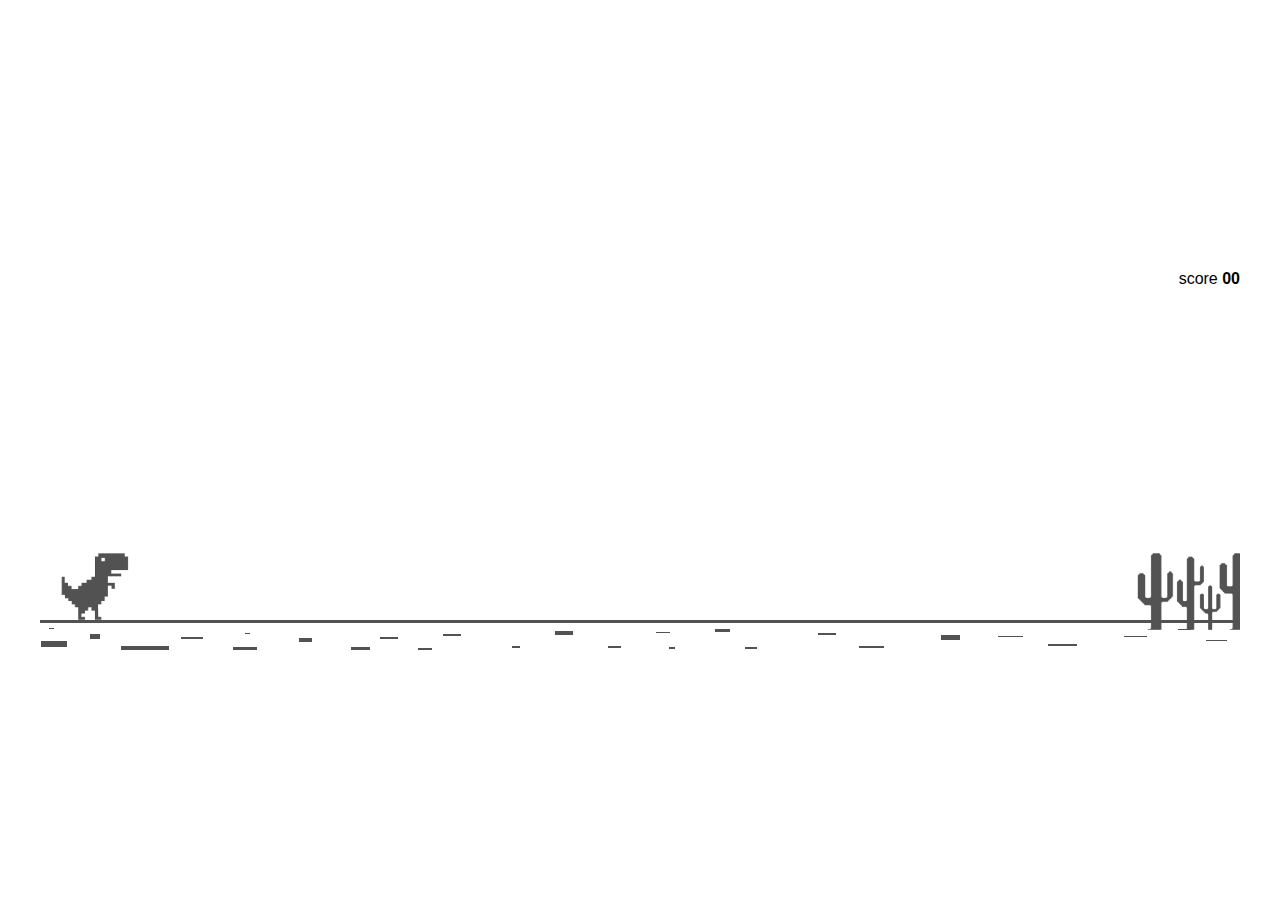
<file: dinogameforMDG/index.html>
<!DOCTYPE html>
<html lang="en">
<head>
    <meta charset="UTF-8">
    <title>Dino Game</title>
    <link rel="stylesheet" href="css/style.css">
</head>
<body>
    <div id="container">
        <div id="dino">
            <img src="assets/dino.png" alt="dino">
        </div>
        <div id="block">
            <img src="assets/block.png" alt="blocks">
        </div>
        <div id="road">  
            <img src="assets/road.png" alt="road">
        </div>
        <div id="cloud">
            <img src="assets/cloud.jpg" alt="cloud">
        </div>
        <div id="score">score <b>00</b></div>
        <div id="gameOver">Game Over</div>
    </div>
    <script src="js/file.js"></script>
</body>
</html>
</file>
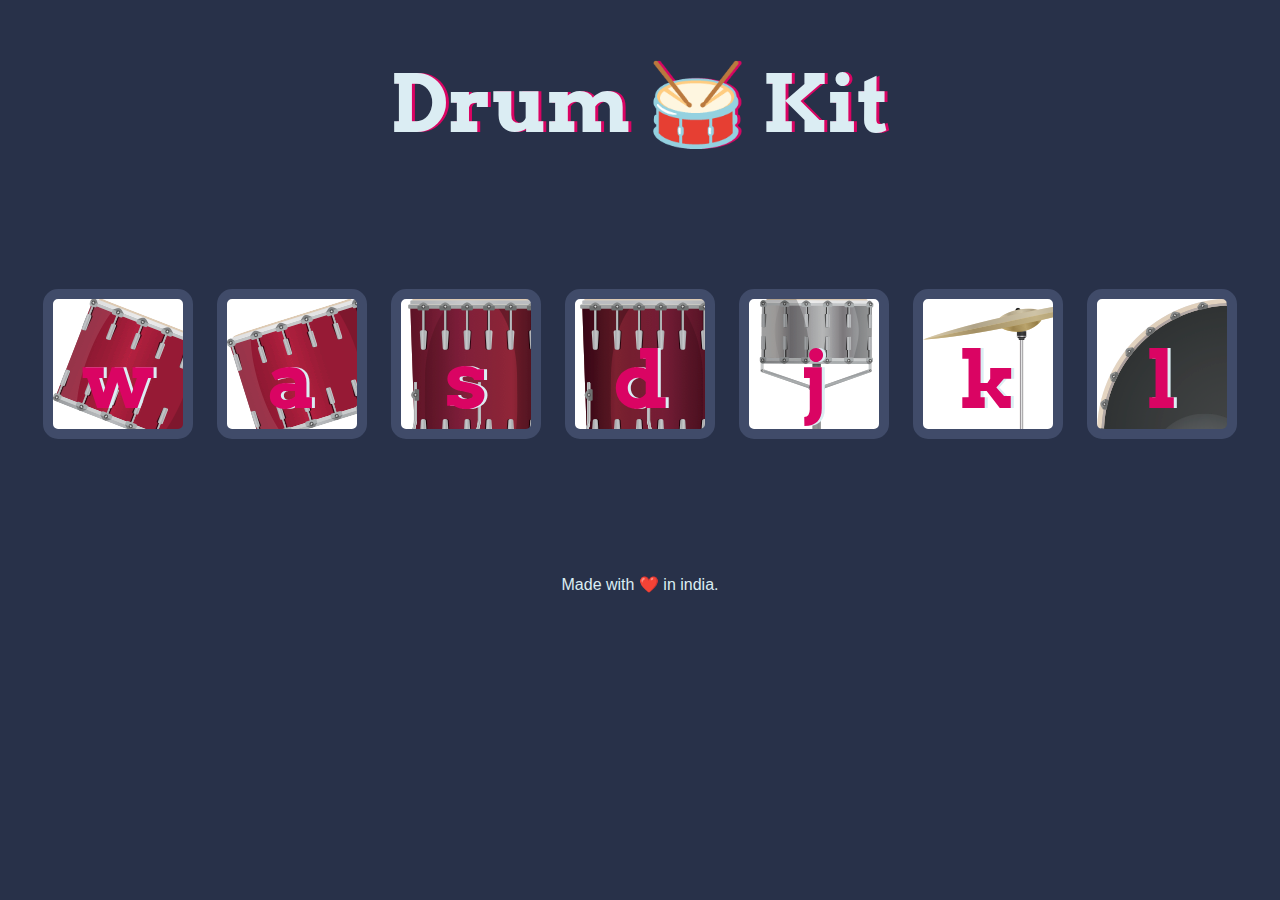
<file: Drum Kit Completed/index.html>
<!DOCTYPE html>
<html lang="en" dir="ltr">

<head>
  <meta charset="utf-8">
  <title>Drum Kit</title>
  <link rel="stylesheet" href="styles.css">
  <link href="https://fonts.googleapis.com/css?family=Arvo" rel="stylesheet">
</head>

<body>
  <h1 id="title">Drum 🥁 Kit</h1>
  <div class="set">
    <button class="w drum">w</button>
    <button class="a drum">a</button>
    <button class="s drum">s</button>
    <button class="d drum">d</button>
    <button class="j drum">j</button>
    <button class="k drum">k</button>
    <button class="l drum">l</button>
  </div>


<script src="index.js" charset="utf-8"></script>

<footer>
  Made with ❤️ in india.
</footer>
</body>
</html>
</file>
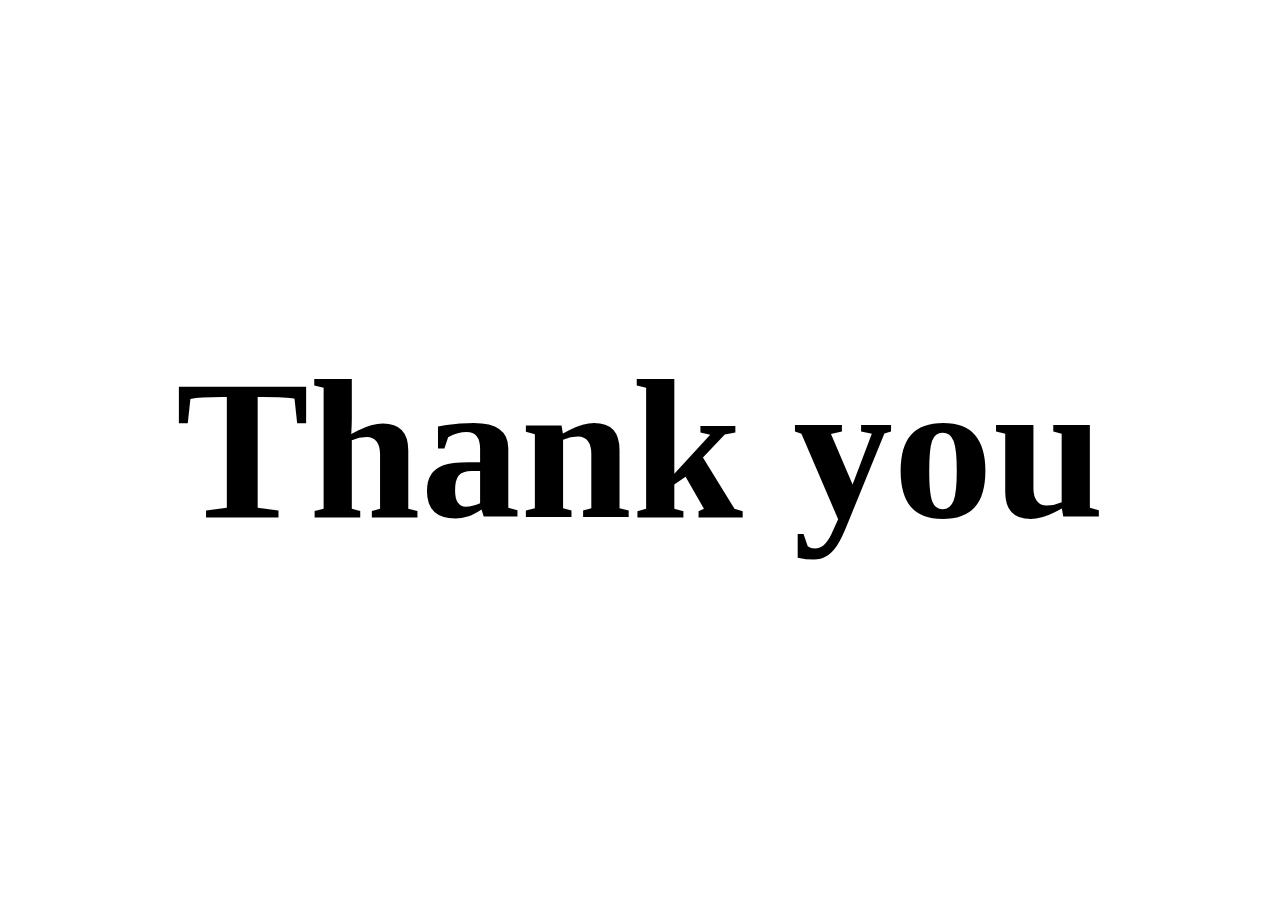
<file: Image Animation/index.html>
<!DOCTYPE html>
<html lang="en">
<head>
    <meta charset="UTF-8">
    <meta http-equiv="X-UA-Compatible" content="IE=edge">
    <meta name="viewport" content="width=device-width, initial-scale=1.0">
    <link rel="stylesheet" href="styles.css">
    <title>JS Animation </title>
    <link rel="icon" href="../images.png/me.svg">
</head>
<body>
<section>
    <h2 >
        Thank you
    </h2>

    <div class="banner">
        <div class="blocks"></div>
    </div>
</section>




<script src="main.js"></script>
</body>

</html>
</file>
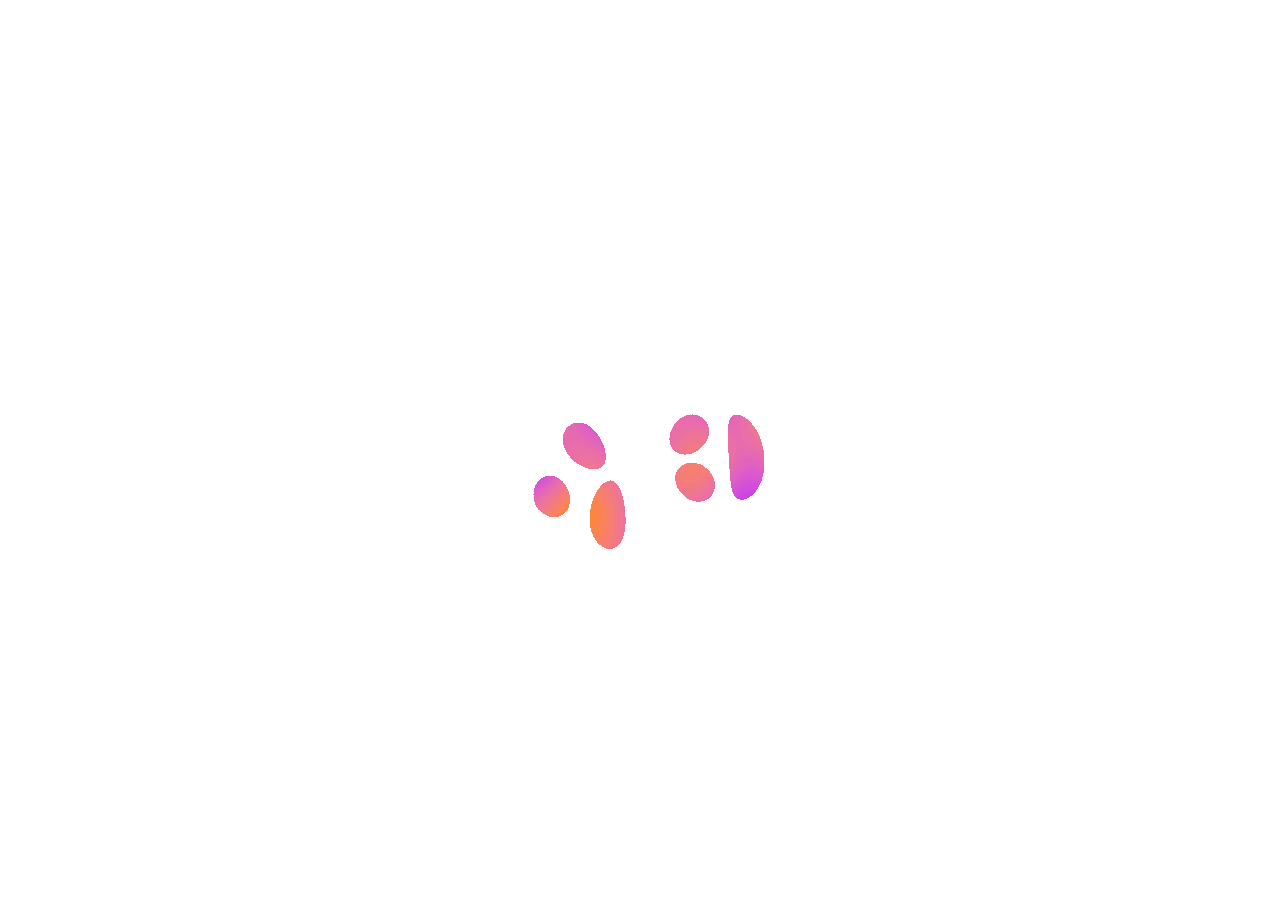
<file: practicearea/index.html>
<!DOCTYPE html>
<html lang="en">
<head>
    <meta charset="UTF-8">
    <meta http-equiv="X-UA-Compatible" content="IE=edge">
    <meta name="viewport" content="width=device-width, initial-scale=1.0">
    <link rel="stylesheet" href="styles.css">
    <title>Document</title>
</head>
<body >
    <div id="loading"></div>
    <h1>hi</h1>
    





    <script>

var x = document.getElementById('loading');

window.addEventListener("load",function(){
    x.styles.display='none';
})
alert("hi")

    </script>
</body>
</html>
</file>
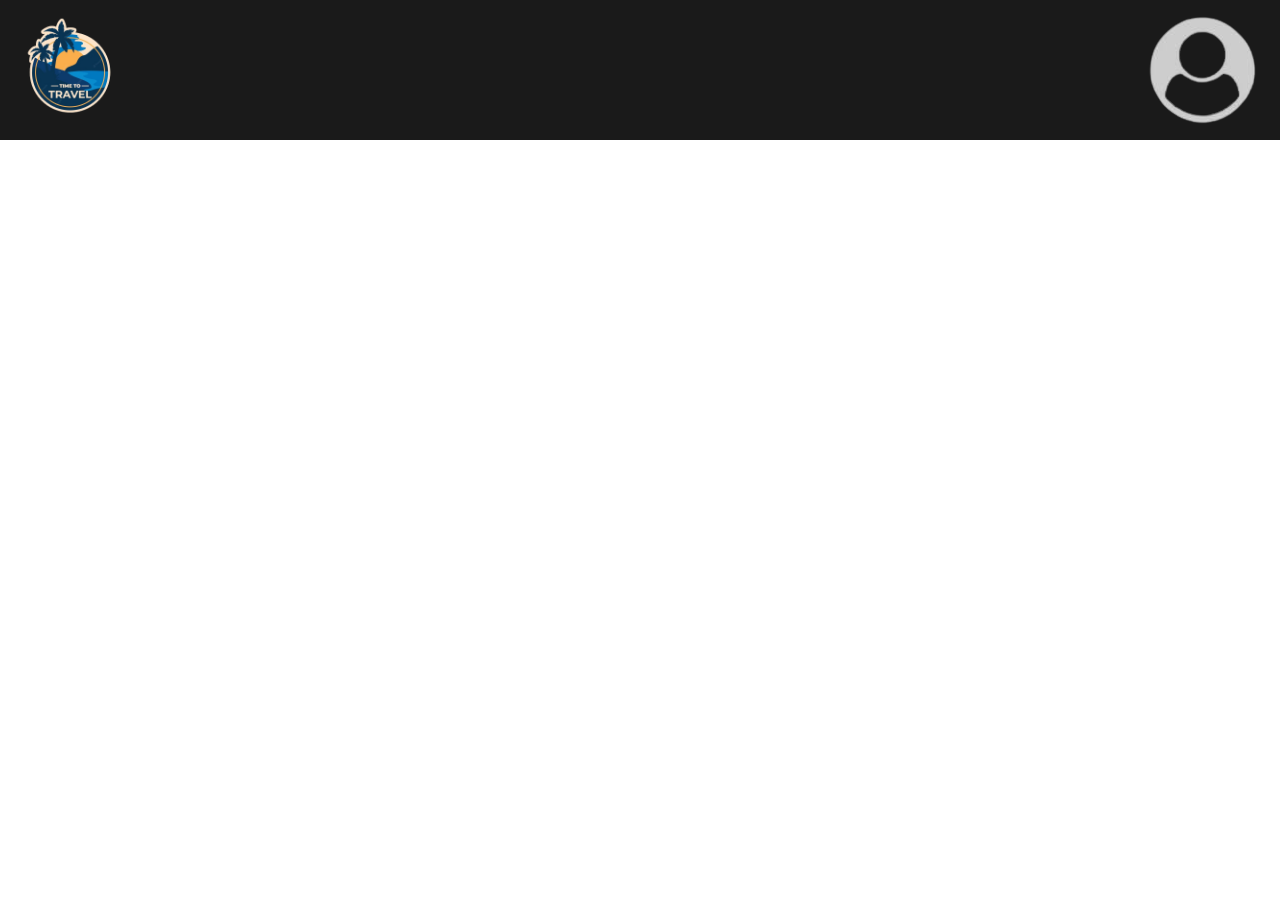
<file: codes with js/drop_down_profile/index.html>
<!DOCTYPE html>
<html lang="en">
<head>
    <meta charset="UTF-8">
    <meta http-equiv="X-UA-Compatible" content="IE=edge">
    <meta name="viewport" content="width=device-width, initial-scale=1.0">
    <link rel="stylesheet" href="styles.css">
    <title>Dashboard</title>
    <link rel="icon" href="../../images.png/me.svg">
</head>
<body>
    <div class="hero">
<nav>
    <img src="images/Travellogo-removebg-preview (2).png" alt="" class="logo">
    <img src="images/download-removebg-preview.png" onclick="toggleMenu()">
    <div class="sub-menu-wrap" id="subMenu">
        <div class="sub-menu">
            <div class="user-info">
                <img src="images/download-removebg-preview.png">
            <h3>Username</h3>
            </div>
            <hr>
            <a href="#"  class="sub-menu-link">
                <img src="images/profile.png" alt="">
                <p>Edii Profile</p>
                <span></span>
            </a>
            <a href="#"  class="sub-menu-link">
                <img src="images/setting.png" alt="">
                <p>Setting</p>
                <span></span>
            </a>
            <a href="#"  class="sub-menu-link">
                <img src="images/help.png" alt="">
                <p>Help & Support</p>
                <span></span>
            </a>
            <a href="../loginpage/index.html"  class="sub-menu-link">
                <img src="images/logout.png" alt="">
                <p>Logout</p>
                <span></span>
            </a>
        </div>
    </div>

    
</nav>

    </div>
<script>

let subMenu=document.getElementById("subMenu")
function toggleMenu(){
    subMenu.classList.toggle("open-menu");
}
</script>
</body>
</html>
</file>
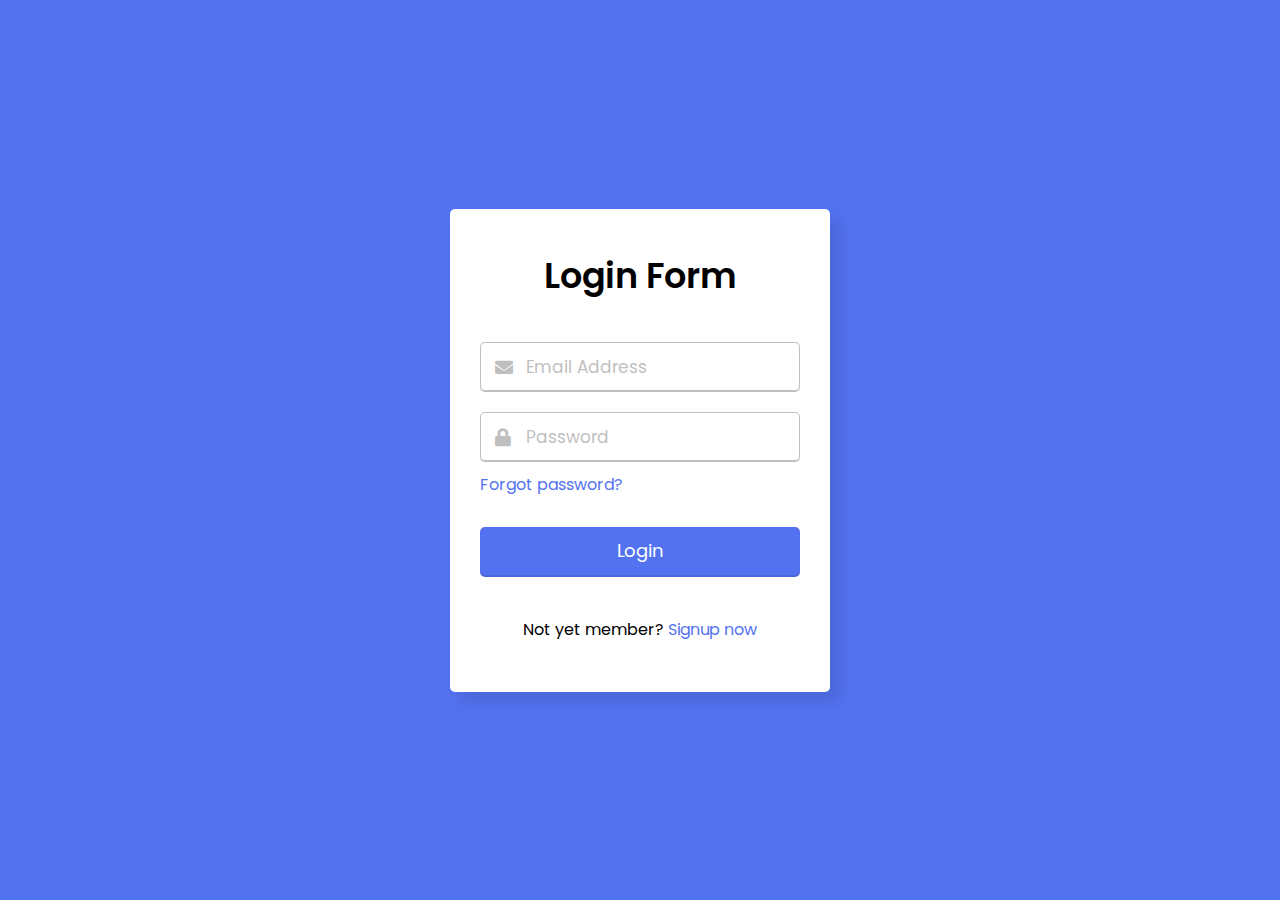
<file: codes with js/loginpage/index.html>
<!DOCTYPE html>
<!-- Coding By CodingNepal - youtube.com/codingnepal -->
<html lang="en">
<head>
  <meta charset="UTF-8">
  <meta name="viewport" content="width=device-width, initial-scale=1.0">
  <title>Login page </title>
  <link rel="stylesheet" href="styles.css">
  <link rel="stylesheet" href="https://cdnjs.cloudflare.com/ajax/libs/font-awesome/5.15.3/css/all.min.css"/>
  <link rel="icon" href="../../images.png/me.svg">
</head>
<body>
  <div class="wrapper">
    <header>Login Form</header>
    <form action="#">
      <div class="field email">
        <div class="input-area">
          <input type="text" placeholder="Email Address">
          <i class="icon fas fa-envelope"></i>
          <i class="error error-icon fas fa-exclamation-circle"></i>
        </div>
        <div class="error error-txt">Email can't be blank</div>
      </div>
      <div class="field password">
        <div class="input-area">
          <input type="password" placeholder="Password">
          <i class="icon fas fa-lock"></i>
          <i class="error error-icon fas fa-exclamation-circle"></i>
        </div>
        <div class="error error-txt">Password can't be blank</div>
      </div>
      <div class="pass-txt"><a href="#">Forgot password?</a></div>
      <input type="submit" value="Login">
    </form>
    <div class="sign-txt">Not yet member? <a href="../signinpage/index.html">Signup now</a></div>
  </div>
  <script src="script.js"></script>
</body>
</html>
</file>
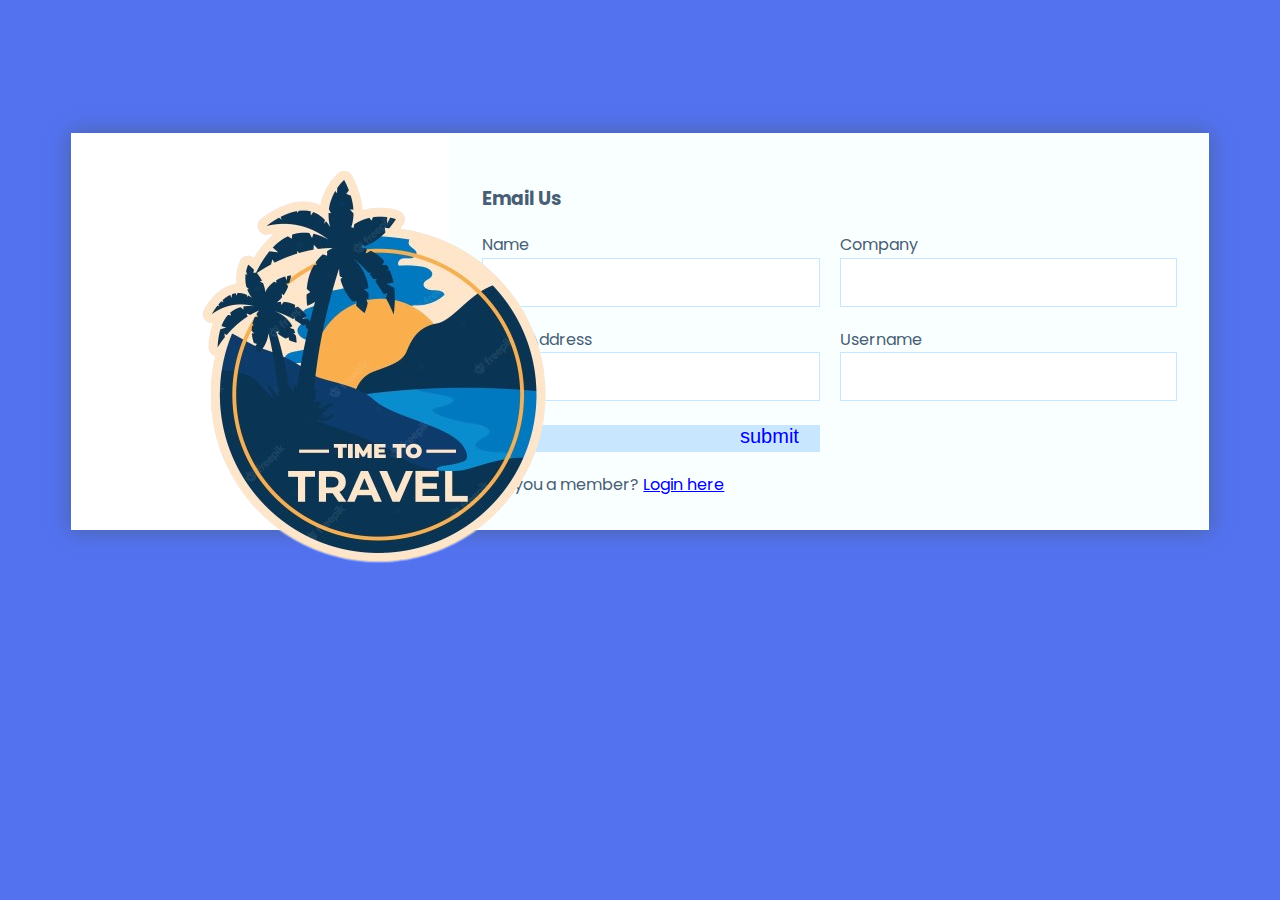
<file: codes with js/signinpage/index.html>
<!DOCTYPE html>
<html lang="en">
<head>
  <meta charset="UTF-8">
  <meta name="viewport" content="width=device-width, initial-scale=1.0">
  <meta http-equiv="X-UA-Compatible" content="ie=edge">
  <title>Signin page</title>
  <link href="https://maxcdn.bootstrapcdn.com/font-awesome/4.7.0/css/font-awesome.min.css" rel="stylesheet" integrity="sha384-wvfXpqpZZVQGK6TAh5PVlGOfQNHSoD2xbE+QkPxCAFlNEevoEH3Sl0sibVcOQVnN" crossorigin="anonymous">
  <link rel="stylesheet" href="https://cdnjs.cloudflare.com/ajax/libs/animate.css/3.5.2/animate.css" />
  <link rel="stylesheet" href="styles.css">
  <link rel="icon" href="../../images.png/me.svg">
</head>
<body>
  <div class="container">
    <h1 class="brand"><span>      </span>   </h1>
    <div class="wrapper">
      <div class="company-info">


      </div>
      <div class="contact">
        <h3>Email Us</h3>
        <div class="alert">Your message has been sent</div>
        <form id="contactForm">
          <p>
            <label>Name</label>
            <input type="text" name="name" id="name" required>
          </p>
          <p>
            <label>Company</label>
            <input type="text" name="company" id="company">
          </p>
          <p>
            <label>Email Address</label>
            <input type="email" name="email" id="email" required>
          </p>

          <p>
            <label>Username</label>
            <input type="text" name="name" id="name" required>
          </p>
    <p>
        <button  class="btn" ></button><a class="link_design" href="../drop_down_profile/index.html">submit</a>
    </p>   
    <p>
          <div class="sign-txt">Are you a member? <a href="../loginpage/index.html">Login here</a></div>
    </p>    
        </form>
      </div>
    </div>
  </div>
  <img src="Travellogo-removebg-preview (2).png" alt="" class="image1">
  

 
  <script src="main.js"></script>
  <script src="main1.js"></script>
</body>
</html>
</file>
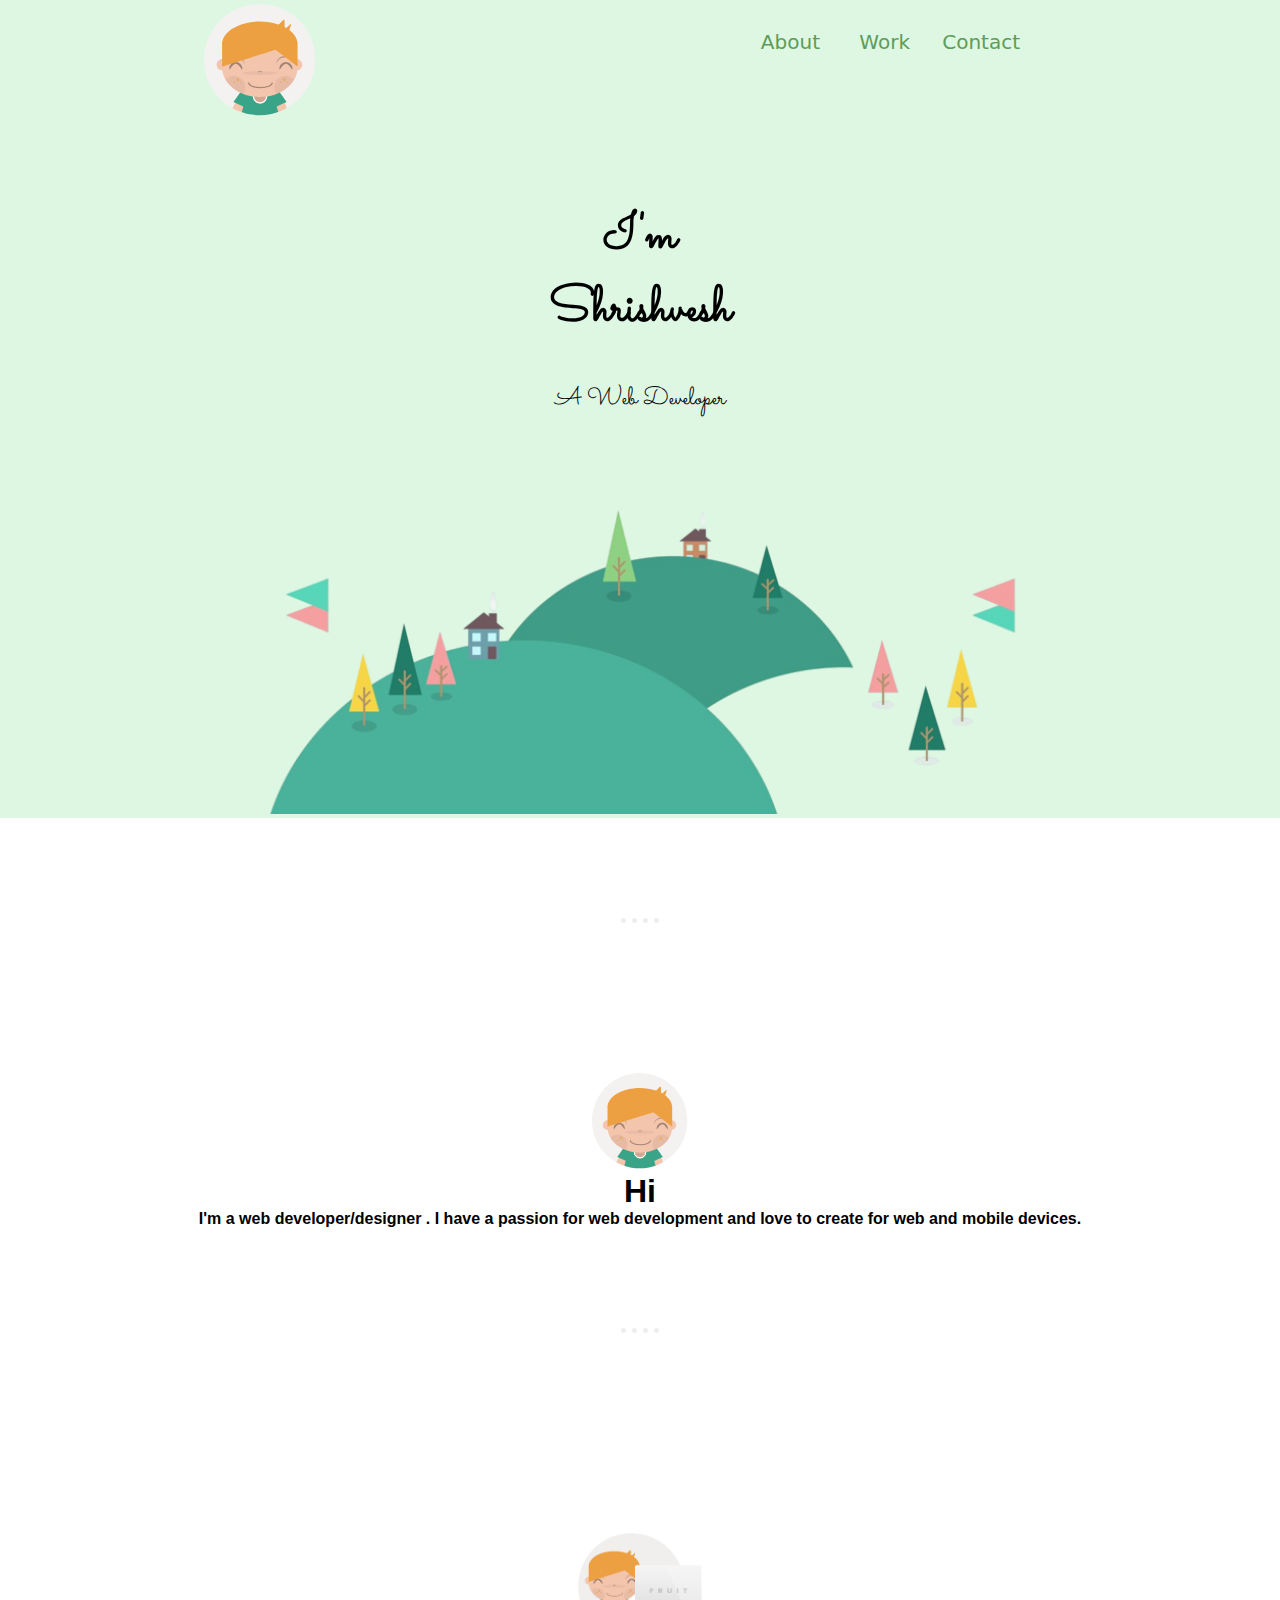
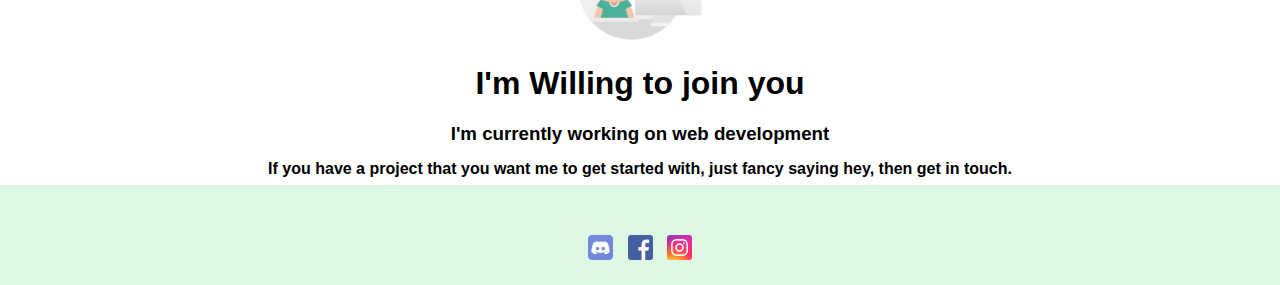
<file: Mysite/Tutorialcodes.html/HTML.html>
<!DOCTYPE html>
<html lang="en">
<head>
    <meta charset="UTF-8">
    <title>My Website </title>
    <link rel="stylesheet" href="../../css/styles1.css">
    <link rel="preconnect" href="https://fonts.googleapis.com">
<link rel="preconnect" href="https://fonts.gstatic.com" crossorigin>
<link href="https://fonts.googleapis.com/css2?family=Sacramento&display=swap" rel="stylesheet">
<link rel="icon" href="images.png/Melogo.jpg">

</head>
<body >




    <nav>
      
        <img class="logopic1"
        src="../../images.png/me.svg"
         alt="Me.logo"
        >
    

       
      
        <ul>

            <li><a href="../../Mysite/Tutorialcodes.html/HTML.html" class="about">About</a></li>
            <li><a href="../../work/work.html" class="work">Work</a></li>
            <li><a href="" class="contact">Contact</a></li>
            
        </ul>
 
    </nav>   


    <div class="bodypart1">
    <div class="Top-Container">
        
        <h1 class="headingpart1">I'm Shrishvesh</h1>
            <p class="paragraphpart1">A Web Developer </p>
         
        <img src="../../images.png/mountaingreen-removebg-preview.png" alt="mountain-img"
        class="image1">
    </div>
    <div class="Middle-Container">

    </div>
    <div class="Bottom-Container">


</div>  

</div>
<hr>
<div class="bodypart2">
    <div class="top-container2">
<img src="../../images.png/me.svg" alt="Melogo" class="image2">
    </div>
    <div class="middle-container2">
<h1 >Hi</h1>
    </div>
    <div class="bottom-container2">
        
    
        <h4 >
        I'm a web developer/designer . I have a passion for web development and love to create for web and mobile devices.
        </h4>
   
   
</div>
</div>
<hr>
<div class="bodypart3">
     <div class="-container3">
        <img src="../../images.png/me-dev-removebg-preview.png" alt="me.dev"
        class="image3">
     </div>
    <div class="top-container3">
<h1>I'm Willing to join you</h1>
    </div>
    <div class="middle-container3">
<h3 >I'm currently working on web development</h3>
    </div>
    <div class="bottom-container3">
        
        <h4 >
         If you have a project that you want me to get started with, just fancy saying hey, then get in touch.
        </h4>
</div>
</div>

<nav class="navpart1">
    <div class="imagestyle">
   <a href="https://discord.com/channels/@me "> <img class="image4" src="../../images.png/facebock.jpg" alt=""></a>
    <a href="https://www.facebook.com/"><img class="image5" src="../../images.png/facebook1.png" alt=""></a>
    <a href="https://www.instagram.com/"></a><img class="image6" src="../../images.png/instagram.png" alt="yomanthunder"></a>
</div>
</nav>


    
<script src="main.js"></script>

</body>
</html>
</file>
<file: dinogameforMDG/css/style.css>
* {
    padding: 0;
    margin: 0;
    font-family: sans-serif;
    box-sizing: border-box;
}

body {
    display: grid;
    place-items: center;
    height: 100vh;
}

#container {
    height: 400px;
    width: 1200px;
    position: relative;
    overflow: hidden;
}

#container #dino {
    height: 70px;
    width: 70px;
    position: absolute;
    bottom: 28px;
    left: 20px;
}

#container #dino img {
    height: 70px;
    width: 70px;
}

.dinoActive {
    animation: animateDino 0.5s linear infinite;
}

@keyframes animateDino {

    0%,
    100% {
        bottom: 28px;
    }

    45%,
    55% {
        bottom: 160px;
    }
}

#container #block {
    height: 80px;
    width: 125px;
    position: absolute;
    bottom: 20px;
    right: -20px;
}

#container #block img {
    height: 80px;
    width: 125px;
}

.blockActive {
    animation: blockAnimate 1s linear infinite;
}

@keyframes blockAnimate {
    0% {
        right: -125px;
    }

    100% {
        right: 100%;
    }
}

#container #road {
    height: 30px;
    width: 1200px;
    position: absolute;
    bottom: 0;
}

#container #road img {
    height: 30px;
    width: 2000px;
    position: absolute;
    left: 0;
    animation: roadAnimates 1s linear infinite ;
}

@keyframes roadAnimate {
    0% {
        left: 0;
    }

    100% {
        left: -800px;
    }
}

#container #cloud {
    height: 80px;
    width: 1200px;
    border-radius: 40px;
    position: absolute;
    top: 30px;
}

#container #cloud img {
    height: 80px;
    width: 2000px;
    position: absolute;
    left: -2000px;
    animation: none;
}

@keyframes cloudAnimate {
    0% {
        left: -2000px;
    }

    100% {
        left: 100%;
    }
}

#score {
    height: auto;
    width: auto;
    position: absolute;
    top: 20px;
    right: 0;
}

#gameOver {
    display: none;
    font-size: 70px;
    position: absolute;
    left: calc(50% - 181px);
    top: calc(50% - 40px);
    width: 362px;
    height: 80px;
    color: #525252;
}
</file>
<file: Drum Kit Completed/styles.css>
body {
  text-align: center;
  background-color: #283149;
}

h1 {
  font-size: 5rem;
  color: #DBEDF3;
  font-family: "Arvo", cursive;
  text-shadow: 3px 0 #DA0463;

}

footer {
  color: #DBEDF3;
  font-family: sans-serif;
}

.w {
  background-image: url("images/tom1.png");
}

.a {
  background-image: url("images/tom2.png");
}

.s {
  background-image: url("images/tom3.png");
}

.d {
  background-image: url("images/tom4.png");
}

.j {
  background-image: url("images/snare.png");
}

.k {
  background-image: url("images/crash.png");
}

.l {
  background-image: url("images/kick.png");
}

.set {
  margin: 10% auto;
}

.pressed {
  box-shadow: 0 3px 4px 0 #DBEDF3;
  opacity: 0.5;
}

.red {
  color: red;
}

.drum {
  outline: none;
  border: 10px solid #404B69;
  font-size: 5rem;
  font-family: 'Arvo', cursive;
  line-height: 2;
  font-weight: 900;
  color: #DA0463;
  text-shadow: 3px 0 #DBEDF3;
  border-radius: 15px;
  display: inline-block;
  width: 150px;
  height: 150px;
  text-align: center;
  margin: 10px;
  background-color: white;
}
</file>
<file: Image Animation/styles.css>
*{
    margin: 0;
    padding: 0;
    box-sizing: border-box;
    font-family:sans-serif;
}


.section{
    position: relative;
    width:100%;
    height:100vh;
    transform-style: preserve-3d;
    perspective: 500px;

}
section h2{
    font-family: 'Sacramento', cursive;
  
    position: relative;
    width: 100%;
    height:100vh;
    text-align:center;
    line-height:100vh;
    font-size: 200px;
    color: #000000;
    font-weight: 700;
  
}
.banner{
    position: absolute;
    top: 0;
    left:0;
    width: 100%;
    height:100%;
    overflow:hidden;
    display: flex;
    flex-wrap: wrap;
   
    
}
.banner .blocks {
    position : relative;
    display: block;
    width: 5vw;
    height: 5vw;
 
    animation: animate 2s ease-in-out forwards;
    animation-delay: 1s;

}
@keyframes animate 
{

   0% {
     transform: translateZ(2000px);
     /* background: url(angela.png) no-repeat center center/cover; */
     background-position: center;
     background-attachment: fixed;
     background-size: cover;
     box-shadow: 0 5px 15px rgba(0,0,0,0.5);
    }
    100% {
      transform: translateZ(0px);
      /* background: url(angela.png) no-repeat center; */
      background-position: center;
      background-attachment: fixed;
      background-size: cover;
     
      box-shadow: 0 5px 15px rgba(0,0,0,0);
      }


}
</file>
<file: practicearea/styles.css>
#loading{
    width:100%;
    height: 100vh;
   position: fixed;
    background: #fff url("load-1110_256.gif") no-repeat center;
    z-index: 99999999;
}
</file>
<file: codes with js/drop_down_profile/styles.css>
*{
    margin: 0;
    padding: 0;
    font-family: 'Poppins'  sans-serif;
    box-sizing: border-box;
}
.hero{
    width: 100%;
    min-height:100vh;
    background: white;
    color: #525252;
}
nav{
    background: #1a1a1a;
    width: 100%;
    padding: 10px 10px ;
    display : flex;
    align-items: center;
    justify-content: space-between;
    position: relative;
}
.logo{
    width:120px;
}
.user-pic{
    width: 75px;
    cursor:pointer;
}
.sub-menu-wrap{
    position: absolute;
    top:100%;
    right: 10%;
    width:320px;
    right: 0%;
    max-height: 0px;
    overflow: hidden;
    transition: max-height 0.5s;
}
.sub-menu-wrap.open-menu{
    max-height:400px;
}
.sub-menu{
    background: #ffff;
    padding: 20px;
    margin:10px;

}
.user-info{
    display: flex;
    align-items: center;

}

.user-info img{
    width:60px;
    margin-right: 0px;
}
.sub-menu-link{
    display:flex;
    align-items:center;
    text-decoration: none;
    color: #525252;
    margin: 12px 0px;

}
.sub-menu-link p{
    width: 100%;
}
.sub-menu-link img{
    width:40px;
    background:#e5e5e5;
    border-radius: 50%;
    padding: 8px;
    margin-right:15px;
}
.sub-menu-link span{
    font-size: 22px;
}
.sub-menu-link:hover span{
    transform: translate(5px)

}
.sub-menu-link:hover{
    font-weight: 600;
}
</file>
<file: codes with js/loginpage/styles.css>
@import url('https://fonts.googleapis.com/css2?family=Poppins:wght@400;500;600&display=swap');
*{
  margin: 0;
  padding: 0;
  box-sizing: border-box;
  font-family: "Poppins", sans-serif;
}
body{
  width: 100%;
  height: 100vh;
  display: flex;
  align-items: center;
  justify-content: center;
  background: #5372F0;
}
::selection{
  color: #fff;
  background: #5372F0;
}
.wrapper{
  width: 380px;
  padding: 40px 30px 50px 30px;
  background: #fff;
  border-radius: 5px;
  text-align: center;
  box-shadow: 10px 10px 15px rgba(0,0,0,0.1);
}
.wrapper header{
  font-size: 35px;
  font-weight: 600;
}
.wrapper form{
  margin: 40px 0;
}
form .field{
  width: 100%;
  margin-bottom: 20px;
}
form .field.shake{
  animation: shake 0.3s ease-in-out;
}
@keyframes shake {
  0%, 100%{
    margin-left: 0px;
  }
  20%, 80%{
    margin-left: -12px;
  }
  40%, 60%{
    margin-left: 12px;
  }
}
form .field .input-area{
  height: 50px;
  width: 100%;
  position: relative;
}
form input{
  width: 100%;
  height: 100%;
  outline: none;
  padding: 0 45px;
  font-size: 18px;
  background: none;
  caret-color: #5372F0;
  border-radius: 5px;
  border: 1px solid #bfbfbf;
  border-bottom-width: 2px;
  transition: all 0.2s ease;
}
form .field input:focus,
form .field.valid input{
  border-color: #5372F0;
}
form .field.shake input,
form .field.error input{
  border-color: #dc3545;
}
.field .input-area i{
  position: absolute;
  top: 50%;
  font-size: 18px;
  pointer-events: none;
  transform: translateY(-50%);
}
.input-area .icon{
  left: 15px;
  color: #bfbfbf;
  transition: color 0.2s ease;
}
.input-area .error-icon{
  right: 15px;
  color: #dc3545;
}
form input:focus ~ .icon,
form .field.valid .icon{
  color: #5372F0;
}
form .field.shake input:focus ~ .icon,
form .field.error input:focus ~ .icon{
  color: #bfbfbf;
}
form input::placeholder{
  color: #bfbfbf;
  font-size: 17px;
}
form .field .error-txt{
  color: #dc3545;
  text-align: left;
  margin-top: 5px;
}
form .field .error{
  display: none;
}
form .field.shake .error,
form .field.error .error{
  display: block;
}
form .pass-txt{
  text-align: left;
  margin-top: -10px;
}
.wrapper a{
  color: #5372F0;
  text-decoration: none;
}
.wrapper a:hover{
  text-decoration: underline;
}
form input[type="submit"]{
  height: 50px;
  margin-top: 30px;
  color: #fff;
  padding: 0;
  border: none;
  background: #5372F0;
  cursor: pointer;
  border-bottom: 2px solid rgba(0,0,0,0.1);
  transition: all 0.3s ease;
}
form input[type="submit"]:hover{
  background: #2c52ed;
}
</file>
<file: codes with js/signinpage/styles.css>
@import url('https://fonts.googleapis.com/css2?family=Poppins:wght@400;500;600&display=swap');


*{
    box-sizing: border-box;
    font-family: "Poppins", sans-serif;
  }
  
  body{
    
    background-color: #5372F0;
    color:#485e74;
    line-height:1.6;
    font-family: 'Segoe UI', Tahoma, Geneva, Verdana, sans-serif;
    padding:1em;

  }

  
  .container{
    max-width:1170px;
    margin-left:auto;
    margin-right:auto;
    padding:1em;
  }
  
  ul{
    list-style: none;
    padding:0;
  }
  
  .brand{
    text-align: center;
    padding-top: 50px;
  }
  
  .brand span{
    color:#fff;
  }
  
  .wrapper{
    box-shadow: 0 0 20px 0 rgba(72,94,116,0.7);
  }
  
  .wrapper > *{
    padding: 1em;
  }
  
  .company-info{
    background-color: white;
   
    size: 50%;
  }
  
  .company-info h3, .company-info ul{
    text-align: center;
    margin:0 0 1rem 0;
  }
  
  .contact{
    background:#f9feff;
  }
  
  /* FORM STYLES */
  .contact form{
    display: grid;
    grid-template-columns: 1fr 1fr;
    grid-gap:20px;
    
  }
  
  .contact form label{
    display:block;
  }
  
  .contact form p{
    margin:0;
  }
  
  .contact form .full{
    grid-column: 1 / 3;
  }
  
  .contact form button, .contact form input, .contact form textarea{
    width:100%;
    padding:1em;
    border:1px solid #c9e6ff;
  }
  
  .contact form button{
    background:#c9e6ff;
    border:0;
    text-transform: uppercase;
  }
  
  .contact form button:hover,.contact form button:focus{
    background:#92bde7;
    color:#fff;
    outline:0;
    transition: background-color 2s ease-out;
  }
  
  .alert{
    text-align: center;
    padding:10px;
    background:#79c879;
    color:#fff;
    margin-bottom:10px;
    display:none;
  }
  
  /* LARGE SCREENS */
  @media(min-width:700px){
    .wrapper{
      display: grid;
      grid-template-columns: 1fr 2fr;
    }
  
    .wrapper > *{
      padding:2em;
    }
  
    .company-info h3, .company-info ul, .brand{
      text-align: left;
    }
  }
  .image1{
    position: absolute;
    top: 15%;
    left: 10%;
  }
.link_design{
  text-decoration: none;
  font-family: 'Segoe UI', Tahoma, Geneva, Verdana, sans-serif;
  position: absolute;
  top: 420px;
  font-size: 20px;
  left: 740px;
}
</file>
<file: css/styles1.css>
*{
    padding: 0;
    margin: 0;
    box-sizing: border-box;
}
body{
    font-family: sans-serif;
    
}
.loading{
    width:100%;
    height: 100vh;
    position:fixed;
    background: #fff url("../load-1110_256.gif") no-repeat center;
    z-index: 99999999;
    display: none;
    
}



/* heading*/
.headingpart1{
    width:20%;
  margin: auto;
  padding-top: 100px;
  text-align: center;
   font-family: 'Sacramento', cursive;
   font-size: 3.125rem;
}

.heading2part1{
    width: 20%;
    text-align: center;
}
h4{
    text-align: center;
}
.workheading1{
    font-size: 200px;
    text-align: center;
}




/*Paraggraph */
.paragraphpart1{
    width:20%;
    margin:auto;
    padding:35px;
    text-align: center;
    font-family: 'Sacramento', cursive;
    font-size: 1.5625rem;
   
}
.workpara1{
   font-size: 50px;
text-align: center;
font-family: 'Sacramento', cursive;
padding-top: 250px;
padding-bottom: 200px;
}

/*image */
.image1{
    width:65%;
    position: relative;
    left: 20%;
    padding-top: 50px;

}
.image2{
    width: 10%;
}
.image3{
    width: 13%;
}
.image4{
    display:inline-block;
    position :relative;
    width: 25px;
}
.image5{
    display:inline-block;
    position :relative;
    width: 25px;
    margin-left: 10px;
}
.image6{
    display:inline-block;
    position :relative;
    width: 25px;
    padding-top: 50px;
    margin-left: 10px;
}
.image7{
    width: 200px;
    margin-left: 0px;
}


.workpic1{
    width: 100px;
    position: absolute;
    top: 200px;
    left: 200px;
}
.workpic2{
    width: 100px;
    position: absolute;
    top: 200px;
    right: 200px;
}
.workpic3{
    width: 200px;
}
.workpic4{
    width: 1000px;
    height: 700px;
}
.workpic5{
    width: 1000px;
    height: 700px;
}
.workpic6{
    width: 1000px;
    height: 700px;
}
.workpic7{
    width: 500px;
    height: 300px;
}
.workpic8{
    width: 500px;
    height:300px;
}

/* containers*/
.top-container2{
    text-align: center;
}
.middle-container2{
    text-align: center;
}
.bottom-container2{
    margin: auto;
}
.-container3{
text-align: center;

}
.top-container3{
    text-align: center;
}
.middle-container3{
    text-align: center;
}
.bottom-container3{
    margin: auto;
}
.workbody1{
    background-color: #DDF7E3;
    font-family: 'Sacramento', cursive;
   
}
.workbody2{
    padding-top: 200px;
}

.worktopcontainer1{
   
    text-align: center;
}
.workmiddlecontainer1{
    text-align: center;
    line-height: 3;
}
.workbody3{
    background-color: #EEEEEE;
   
    height: 600px;
}
.workbody4{
    width: 1000px;
    position: absolute;
    top: 1250px;
    left: 500px;
    font-size: 25px;
    font-family: sans-serif;
    text-align: left;
    color: black;
}
.workbody5{
background-color: #FF0303;
height: 600px;
}
.workbody6{
    height: 600px;
    background-color: #37306B;
}
.workbody7{
    background-color: #F7C04A;
}
.workbody8{
    background-color: #002B5B;
  
}


/* Div */
.navpart1{
    text-align: center;
}
.navpart2{
    margin-top: 200px;
    text-align: center;
    width: 100%;
}






.bodypart2{
    
    width: 75%;
    height: 100%; 
    padding-top: 50px ;
    margin: auto;
}
.bodypart3{
    width: 75%;
    height: 100%; 
    padding-top: 100px ;
    margin: auto;
    line-height: 2;
}



.background1{
    height: 1000px;
    width: 100%;
    display: flex;
    align-items: center;
    justify-content: center;

}

.background1::before{
    content: '';
    background-image: url(images.png/hemendra-ahuja-cUAJLjUjLqI-unsplash.jpg);
    background-repeat: no-repeat;
    background-size: cover;
    background-position: center;
    position: absolute;
    top:0;
    left: 0;
    bottom: 0;
    right:0;
    ;
}
nav{
    background-color: #DDF7E3;
    height: 100px;
    
}

.logopic1{
    height: 120px;
    width: 120px;
    padding: 4px;
    display: inline-block;
    position: absolute;
    left: 200px;
    top: 0px;
}
nav label{
font-size: 30px;

color: #5D9C59;
cursor: pointer;

}
nav ul{
    float: right;
}
nav li{
    
    display: inline-block;
    list-style-type: none;
    padding-top: 80px;
    font-family: system-ui, -apple-system, BlinkMacSystemFont, 'Segoe UI', Roboto, Oxygen, Ubuntu, Cantarell, 'Open Sans', 'Helvetica Neue', sans-serif
    ;

}
nav li a{
    padding: 10px;
    color: #5D9C59;
    text-decoration: none;
    position: absolute;
    font-size: 20px;
   
}
.navpart1{
   
        background-color: #DDF7E3;

        
}



.contact{
    right: 250px;
    top: 20px;
}
.about{
    right: 450px;
    top: 20px;
}
.work{
    right: 360px;
    top: 20px;
}


nav li  a:hover{
    color: #40513B;
}
.bodypart1{
    background-color:#DDF7E3 ;
}
hr{
   margin: 100px auto 100px auto;
    border: none;
    border-top: 5px dotted #F0EEED;
    color:#fff;
    background-color: #fff;
    height: 1px;
    width: 3%;
    
}




.slider-frame{
    overflow: hidden;
    height: 800px;
    width: 1200px;
    margin-left: 360px;
    margin-top: 20px;

}

/*---------- SLIDE ANIMATION --------------*/


@keyframes slide_animation{
    0% {left:0px;}
    10% {left:0px;}
    20% {left:1200px;}
    30% {left:1200px;}
    40% {left: 2400px;}
    50% {left: 2400px;}
    60% {left: 1200px;}
    70% {left: 1200px;}
    80% {left: 0px;}
    90% {left: 0px;}
    100% {left:0px;}
}

@-webkit-keyframes slide_animation{
    0% {left:0px;}
    10% {left:0px;}
    20% {left:1200px;}
    30% {left:1200px;}
    40% {left: 2400px;}
    50% {left: 2400px;}
    60% {left: 1200px;}
    70% {left: 1200px;}
    80% {left: 0px;}
    90% {left: 0px;}
    100% {left:0px;}
}

.slide-images{
    width: 3600px;
    height: 800px;
    margin: 0 0 0 -2400px;
    position: relative;
    -webkit-animation-name: slide_animation;
    animation-name: slide_animation;
    -webkit-animation-duration: 33s;
    animation-duration: 33s;
    -webkit-animation-iteration-count: infinite;
    animation-iteration-count: infinite;
    -webkit-animation-direction: alternate;
    animation-direction: alternate;
    -webkit-animation-play-state: running;
    animation-play-state: running;
   

}

.img-container{
    height: 800px;
    width: 1200px;
    position: relative;
    float: left;
}
.BACKGROUND{
    padding-top: 50px;
}
.BACKGROUND1{
   text-align: center;
}
.linkstyle1{
    text-decoration: none;
    color: black;
}
.linkstyle2{
    text-decoration: none;
    color: white;
}
.linkstyle3{
    text-decoration: none;
    color: white;
}
</file>
